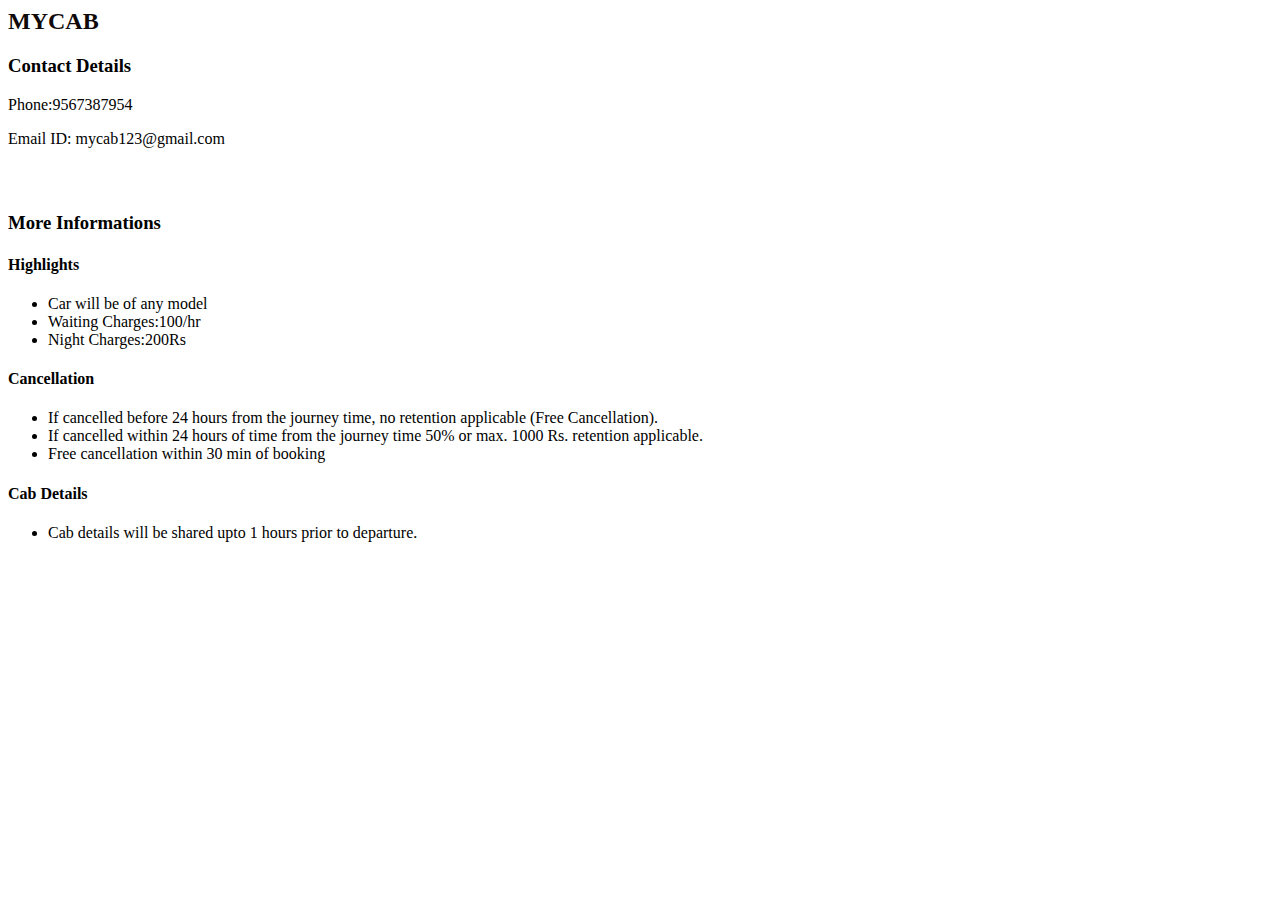
<file: contact.html>
<html>
    <head>
        <title>terms and conditions</title>
        <style>
        .main{
            list-style-type: none;
        }
        .main a{
            color: rgb(16, 10, 10);
            text-decoration: none;
        }
        </style>

    </head>
    <body>
        <div>
            <div class="main">
                <nav class="navbar navbar-expand-lg bg-light">
                <div class="container-fluid">
                <a class="navbar-brand" href="index.html"><h2><b>MYCAB</b></h2></a>
        </div>
            
        <h3><b>Contact Details</b></h3>
        <p>Phone:9567387954</p>
        <p>Email ID: mycab123@gmail.com</p>
        <pre>

        </pre>
        <h3><b>More Informations</b></h3>
        <h4>Highlights </h4>
        <ul>
            <li>Car will be of any model</li>
            <li>Waiting Charges:100/hr</li>
            <li>Night Charges:200Rs</li>
        </ul>
        <h4>Cancellation</h4>
        <ul>
            <li>If cancelled before 24 hours from the journey time, no retention applicable (Free Cancellation).</li>
            <li>If cancelled within 24 hours of time from the journey time 50% or max. 1000 Rs. retention applicable.</li>
            <li>Free cancellation within 30 min of booking</li>
        </ul>
        <h4>Cab Details</h4>
        <ul>
            <li>Cab details will be shared upto 1 hours prior to departure.</li>
        </ul>
        </div>
    </body>
</html>
</file>
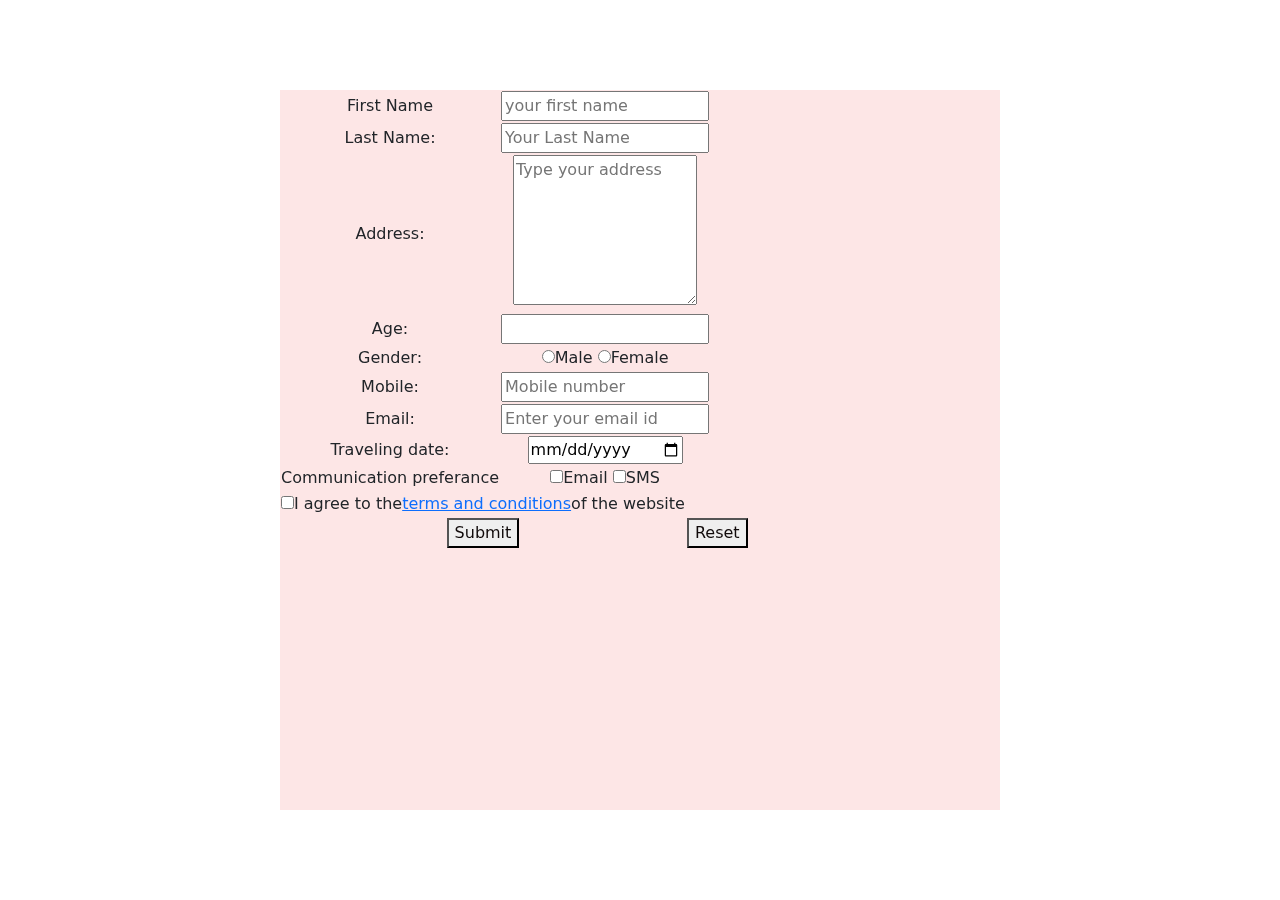
<file: details.html>
<!DOCTYPE html>
<html lang="en">
<head>
    <meta charset="UTF-8">
    <meta http-equiv="X-UA-Compatible" content="IE=edge">
    <meta name="viewport" content="width=device-width, initial-scale=1.0">
    <title>Details</title>
    <link rel="stylesheet" href="bootstrap/css/bootstrap.min.css">
    <style>
        body{
            margin: 0%;
            padding: 0%;
        }
        .main{
            background: url(https://img.freepik.com/premium-vector/call-taxi-cab-via-mobile-phone-with-landscape-background-public-transport-services-concept_530733-1635.jpg?w=900)no-repeat;
            background-size: cover;
            height: 100vh;
            display: flex;
            justify-content:center;
            align-items: center;
        }
        .form{
            background-color:rgba(252, 205, 205, 0.5);
            backdrop-filter: blur(10px);
            height: 80vh;
            width: 80vh;
            text-align: center;
        }
        .tab2{
            list-style-type: none;
        }
        .tab2 a{
            color: rgb(16, 10, 10);
            text-decoration: none;
        }
    </style>
</head>
<body>
    <div class="main">
        <div class="form">
            <form action="details.html"></form>
        <table>
            <tr>
                <td class="tab2">
                    <label for="firstname">First Name</label>
                </td>
                <td><input type="text" id="firstname" name="firstname" placeholder="your first name" required></td>
            </tr>
            <tr>
                <td class="tab2"><label for="lastname">Last Name:</label></td>
                <td>
                    <input type="text" id="lastname" name="lastname" placeholder="Your Last Name" required>
                </td>
            </tr>
            <tr>
                <td class="tab2"><label for="address">Address:</label></td>
                <td><textarea placeholder="Type your address" id="address" name="address" rows="6" cols="20" required></textarea></td>
            </tr>
            <tr>
               <td class="tab2"><label for="age">Age:</label></td>
               <td><input type="number" id="age" name="age" required></td>
            </tr>
            <tr>
                <td class="tab2"><label for="gender">Gender:</label></td>
                <td>
                    <input type="radio" id="male" name="gender" value="1"/>Male
                    <input type="radio" id="female" name="gender" value="2"/>Female
                </td>
            </tr>
            <tr>
                <td class="tab2"><label for="mobile">Mobile:</label></td>
                <td><input type="number" id="mobile" placeholder="Mobile number" required></td>
            </tr>
            <tr>
                <td class="tab2"><label for="email">Email:</label></td>
                <td><input type="text" id="email" placeholder="Enter your email id" required></td>
            </tr>
            <tr>
                <td class="tab2"><label for="dob">Traveling date:</label></td>
                <td><input type="date" placeholder=DD-MM-YYYY/></td>
            </tr>  
            <tr>
                <td><label for="communication">Communication preferance</label></td>
                <td><input type="checkbox" id="email" value="5"/>Email
                <input type="checkbox" id="sms" value="6"/>SMS</td>
            </tr>
        </table>
        <table>
            <tr>
                <td><input type="checkbox" id="privacy"/>I agree to the<a href="contact.html">terms and conditions</a>of the website</td>
            </tr>
            <tr>
                <td><button class ="tab2" type="submit"><a href="home.html">Submit</a></button></td>
                <!-- <td><input type="submit" onclick="javascript:saveData();"id=submit></td> -->
                <td><button class ="tab2" type="reset"><a href="details.html">Reset</a></button></td>
                <!-- <td><input type="reset" id="reset" name="reset" value="Reset"/></td> -->
            </tr>
        </table>
        </form>
        <script>
            function saveData(){
                var firstname=document.getElementById('firstname').value;
                var lastname=document.getElementById('lastname').value;
                var address=document.getElementById('address').value;
                
                localStorage.setItem('firstname',firstname);
                localStorage.setItem('lastname',lastname);
                localStorage.setItem('address',address);
            }
        </script>
        </div>
    </div>
    
</body>
</html>
</file>
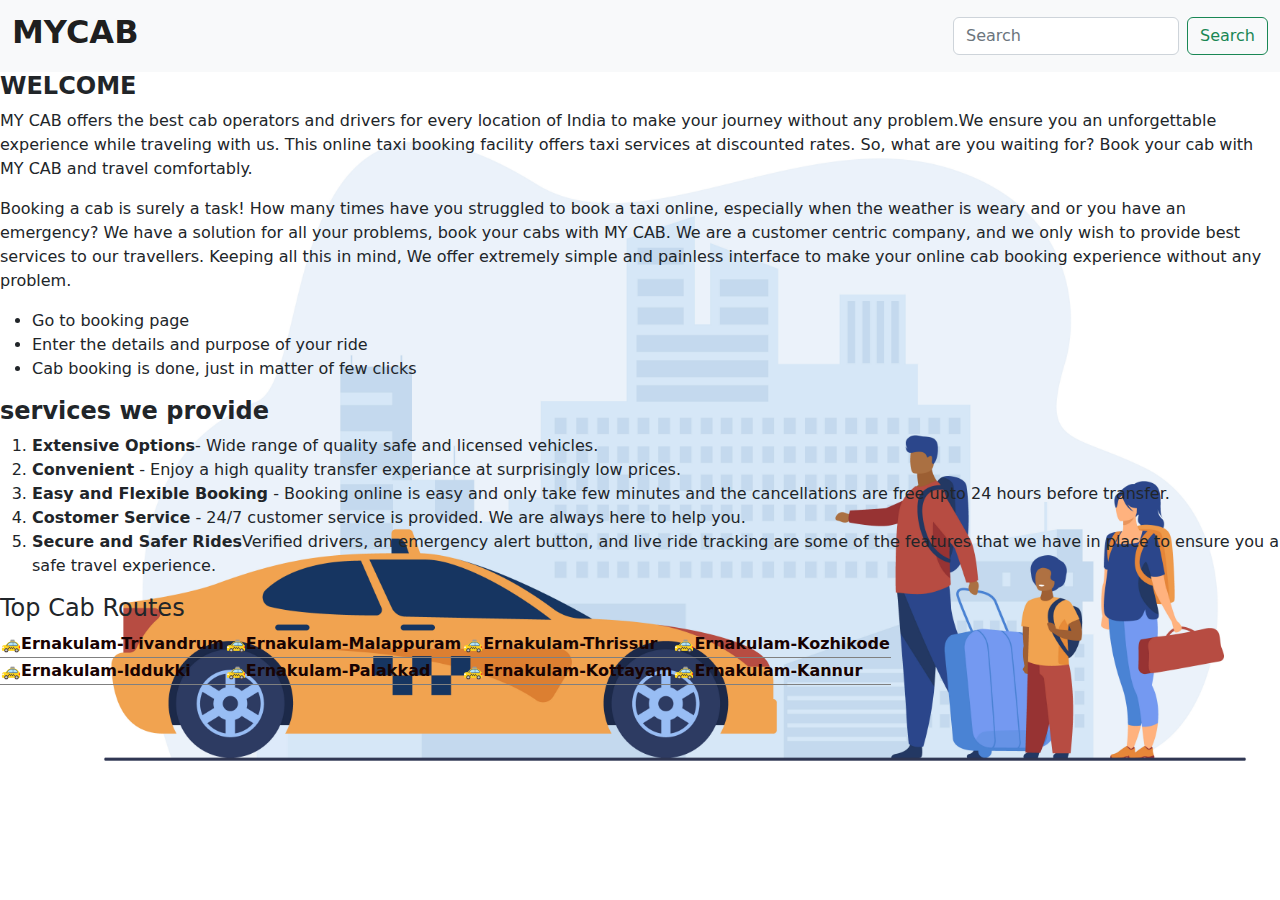
<file: home.html>
<!DOCTYPE html>
<html lang="en">
<head>
    <meta charset="UTF-8">
    <meta http-equiv="X-UA-Compatible" content="IE=edge">
    <meta name="viewport" content="width=device-width, initial-scale=1.0">
    <title>home Page</title>
    <link rel="stylesheet" href="bootstrap/css/bootstrap.min.css">
    <style>
        body{
            margin: 0%;
            padding: 0%;
        }
        .main{
            background: url(11291.jpg)no-repeat;
            background-size: cover;
            height: 100vh;
        }
        .table{
        list-style-type: none;
        }
        .table a{
        color: rgb(24, 3, 3);
        text-decoration: none;
        }
    </style>
</head>
<body>
    <div class="main">
        <nav class="navbar navbar-expand-lg bg-light">
            <div class="container-fluid">
              <a class="navbar-brand" href="index.html"><h2><b>MYCAB</b></h2></a>
              <button class="navbar-toggler" type="button" data-bs-toggle="collapse" data-bs-target="#navbarNav" aria-controls="navbarNav" aria-expanded="false" aria-label="Toggle navigation">
                <span class="navbar-toggler-icon"></span>
              </button>
              <form class="d-flex" role="search">
                <input class="form-control me-2" type="search" placeholder="Search" aria-label="Search">
                <button class="btn btn-outline-success" type="submit">Search</button>
              </form>
            </div>
          </nav>
          <h4><b>WELCOME</b></h4>
        <p>MY CAB offers the best cab operators and drivers for every location of India to make your journey without any problem.We ensure you an unforgettable experience while traveling with us.
            This online taxi booking facility offers taxi services at discounted rates. So, what are you waiting for? Book your cab with MY CAB and travel comfortably.
        </p>
        <p>Booking a cab is surely a task! How many times have you struggled to book a taxi online, especially when the weather is weary and or you have an emergency?
            We have a solution for all your problems, book your cabs with MY CAB. We are a customer centric company, and we only wish to provide best services to our travellers.
            Keeping all this in mind, We offer extremely simple and painless interface to make your online cab booking experience without any problem.
        </p>
        <ul>
            <li>Go to booking page</li>
            <li>Enter the details and purpose of your ride</li>
            <li>Cab booking is done, just in matter of few clicks</li>
        </ul>
        <h4><b>services we provide</b></h4>
        <ol>
            <li><b>Extensive Options</b>- Wide range of quality safe and licensed vehicles.</li>
            <li><b>Convenient</b> - Enjoy a high quality transfer experiance at surprisingly low prices.</li>
            <li><b>Easy and Flexible Booking</b> - Booking online is easy and only take few minutes and the cancellations are free upto 24 hours before transfer.</li>
            <li><b>Costomer Service</b> - 24/7 customer service is provided. We are always here to help you.</li>
            <li><b>Secure and Safer Rides</b>Verified drivers, an emergency alert button, and live ride tracking are some of the features that we have in place to ensure you a safe travel experience.</li>

        </ol>
        <div class="table">
            <h4>Top Cab Routes</h4>
        <table cellspacing="6">
            <tr>
                <td><a href="booking.html"><b>🚕Ernakulam-Trivandrum</b></a></td>
                <td><a href="booking.html"><b>🚕Ernakulam-Malappuram</b></a></td>
                <td><a href="booking.html"><b>🚕Ernakulam-Thrissur</b></a></td>
                <td><a href="booking.html"><b>🚕Ernakulam-Kozhikode</b></a></td>

            </tr>
            <tr>
                <td><a href="booking.html"><b>🚕Ernakulam-Iddukki</b></a></td>
                <td><a href="booking.html"><b>🚕Ernakulam-Palakkad</b></a></td>
                <td><a href="booking.html"><b>🚕Ernakulam-Kottayam</b></a></td>
                <td><a href="booking.html"><b>🚕Ernakulam-Kannur</b></a></td>
            </tr>
        </table>
        </div>
    </div>
    
</body>
</html>
</file>
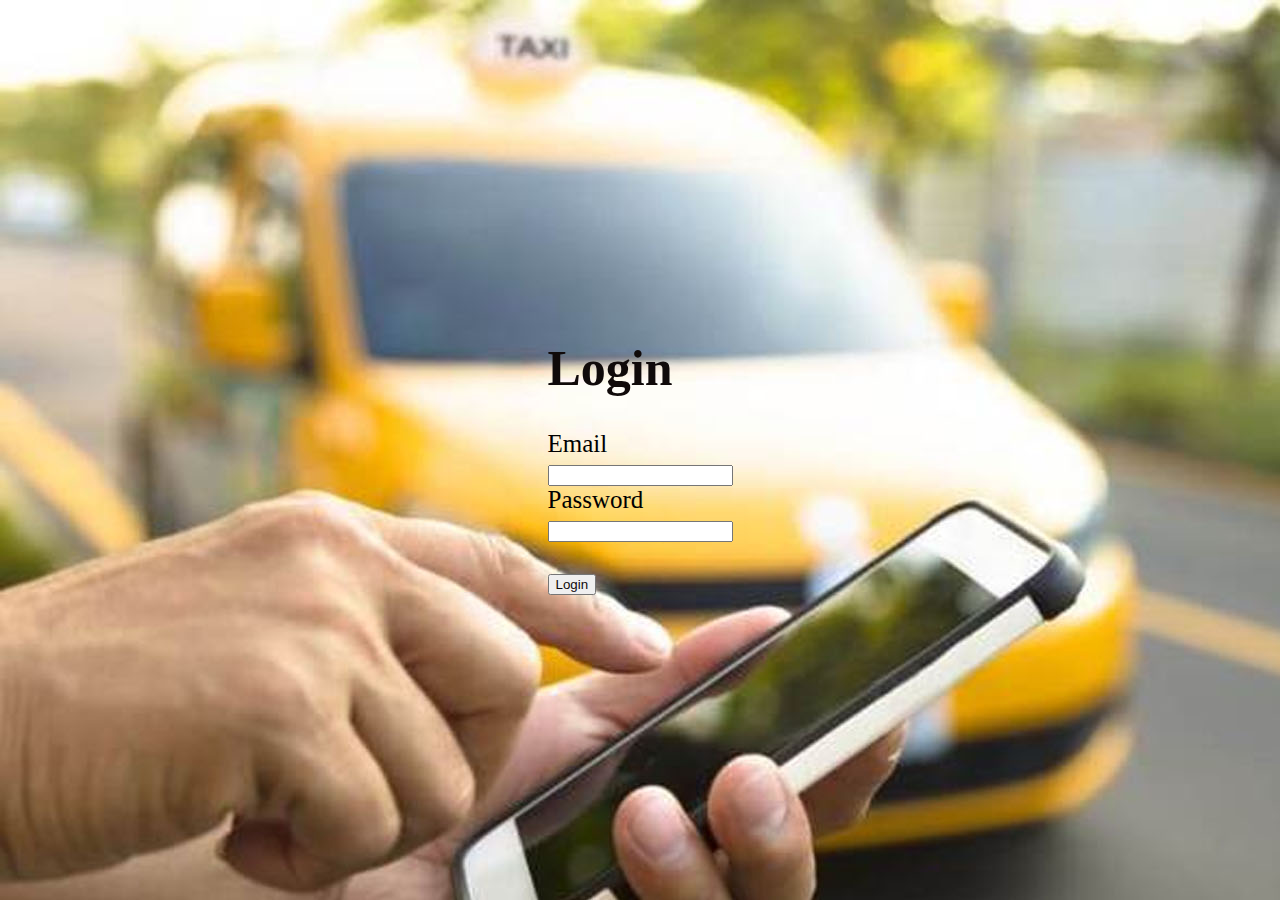
<file: login1.html>
<!DOCTYPE html>
<html lang="en">
<head>
    <meta charset="UTF-8">
    <meta http-equiv="X-UA-Compatible" content="IE=edge">
    <meta name="viewport" content="width=device-width, initial-scale=1.0">
    <title>Login Page</title>
    <link rel="stylesheet" href="login.css">

</head>
<body>
    <div class="cab3">
        
        <form>
            <h1 class="tab2"><a href="home.html">Login</a></h1>
            <div class="row mb-3">
              <label for="inputEmail3" class="col-sm-2 col-form-label"  >Email</label>
              <div class="col-sm-10">
                <input type="email" class="form-control" id="inputEmail3" name="email" minlength="5" maxlength="50" required>
              </div>
            </div>
            <div class="row mb-3">
              <label for="inputPassword3" class="col-sm-2 col-form-label" >Password</label>
              <div class="col-sm-10">
                <input type="password" class="form-control" id="inputPassword3" name="password" minlength="5" maxlength="50" required>
              </div>
            </div>
            <p class="alert-danger" id="error-messages"></p>
            <button class ="tab2" type="submit" onclick="return validate();"><a href="home.html">Login</a></button>
          </form>
    </div>
</body>
<script>
    function validate(e){
        var email = document.forms[0]['inputEmail3'];
        var password = document.forms[0]['inputEmail3'];
        var error = document.getElementById('error-messages');
        if(!email.validity.valid){
            error.innerHTML = 'Please enter a valid email';
            return false;
        }
        if(!password.validity.valid){
            error.innerHTML = 'Please enter a valid password';
            return false;
        }
        e.preventDefault();
    }
</script>
</html>
</file>
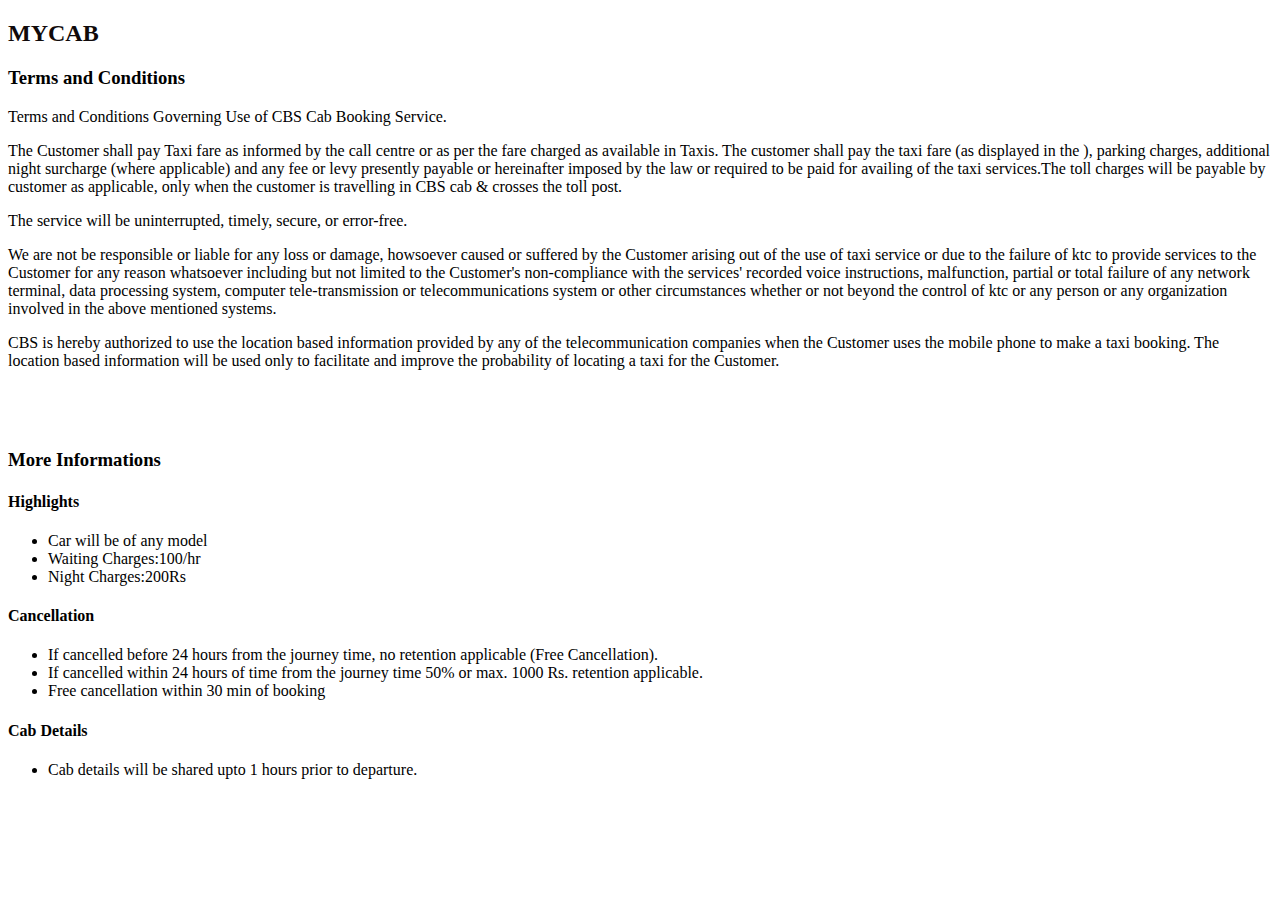
<file: moreinfo.html>
<!DOCTYPE html>
<html lang="en">
<head>
    <meta charset="UTF-8">
    <meta http-equiv="X-UA-Compatible" content="IE=edge">
    <meta name="viewport" content="width=device-width, initial-scale=1.0">
    <title>terms and conditions</title>
    <style>
        .main{
            list-style-type: none;
        }
        .main a{
            color: rgb(16, 10, 10);
            text-decoration: none;
        }
    </style>
</head>
<body>
    <div class="main">
        <nav class="navbar navbar-expand-lg bg-light">
            <div class="container-fluid">
              <a class="navbar-brand" href="booking.html"><h2><b>MYCAB</b></h2></a>
    </div>
    <h3><b>Terms and Conditions</b></h3>
        <p>Terms and Conditions Governing Use of CBS Cab Booking Service.</p>
        <p>The Customer shall pay Taxi fare as informed by the call centre or as per the fare charged as available in Taxis. The customer shall pay the taxi fare (as displayed in the ), parking charges, additional night surcharge (where applicable) and any fee or levy presently payable or hereinafter imposed by the law or required to be paid for availing of the taxi services.The toll charges will be payable by customer as applicable, only when the customer is travelling in CBS cab & crosses the toll post.
        </p>
        <p>The service will be uninterrupted, timely, secure, or error-free. </p>
        <p>We are not be responsible or liable for any loss or damage, howsoever caused or suffered by the Customer arising out of the use of taxi service or due to the failure of ktc to provide services to the Customer for any reason whatsoever including but not limited to the Customer's non-compliance with the services' recorded voice instructions, malfunction, partial or total failure of any network terminal, data processing system, computer tele-transmission or telecommunications system or other circumstances whether or not beyond the control of ktc or any person or any organization involved in the above mentioned systems.</p>
        <p>CBS is hereby authorized to use the location based information provided by any of the telecommunication companies when the Customer uses the mobile phone to make a taxi booking. The location based information will be used only to facilitate and improve the probability of locating a taxi for the Customer.</p>
        <pre>

            
        </pre>
        <h3><b>More Informations</b></h3>
        <h4>Highlights </h4>
        <ul>
            <li>Car will be of any model</li>
            <li>Waiting Charges:100/hr</li>
            <li>Night Charges:200Rs</li>
        </ul>
        <h4>Cancellation</h4>
        <ul>
            <li>If cancelled before 24 hours from the journey time, no retention applicable (Free Cancellation).</li>
            <li>If cancelled within 24 hours of time from the journey time 50% or max. 1000 Rs. retention applicable.</li>
            <li>Free cancellation within 30 min of booking</li>
        </ul>
        <h4>Cab Details</h4>
        <ul>
            <li>Cab details will be shared upto 1 hours prior to departure.</li>
        </ul>
</body>
</html>
</file>
<file: login.css>
body{
        margin: 0%;
        padding: 0%;
    }
    .cab3{
        background: url(taxi-booking-services.jpg);
        background-size: cover;
        height: 100vh;
        display: flex;
        align-items: center;
        justify-content: center;
        font-size: 25px;
    }
    .alert-danger{
        color: red;
    }
    .tab2{
            list-style-type: none;
    }
    .tab2 a{
            color: rgb(16, 10, 10);
            text-decoration: none;
    }
</file>
